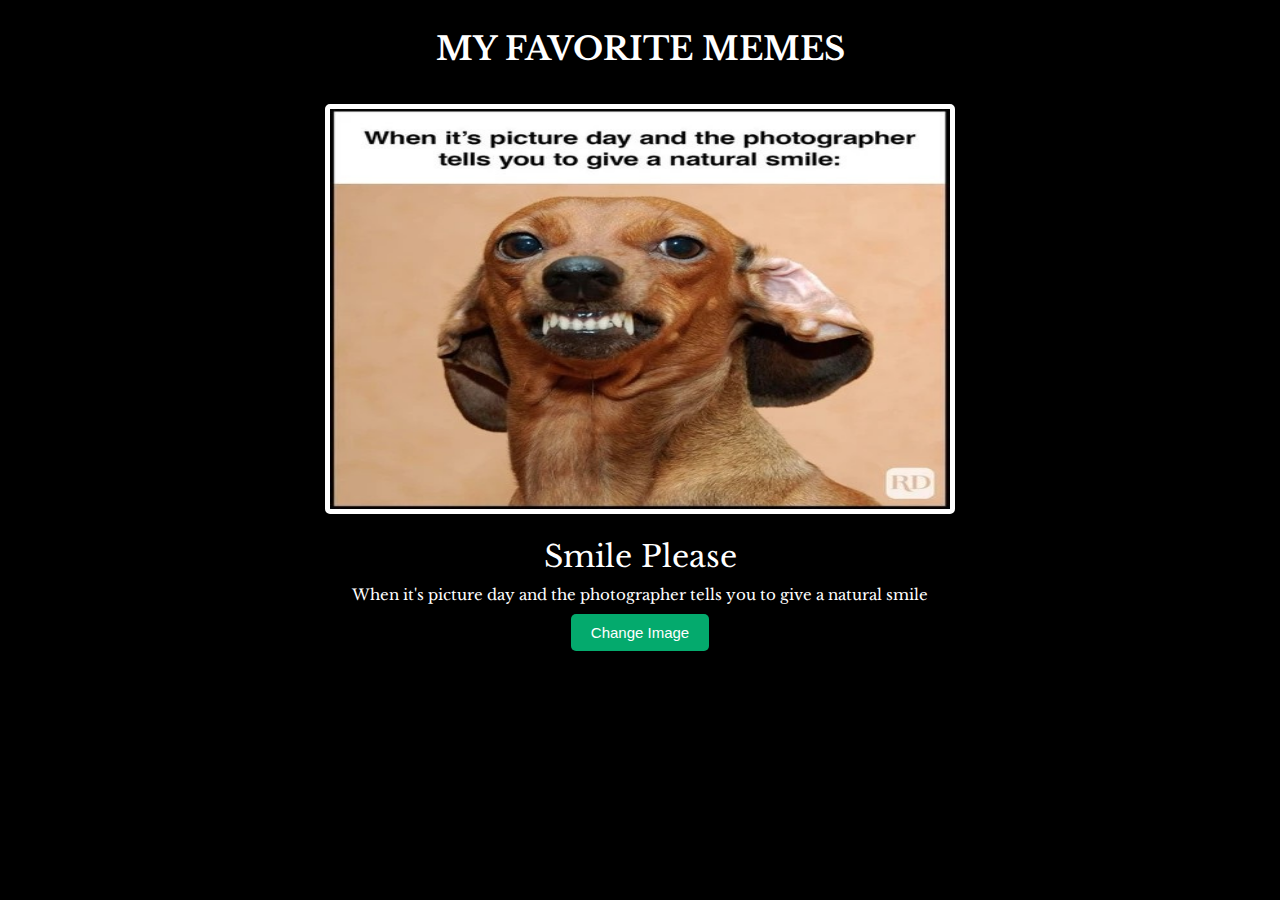
<file: index.html>
<!DOCTYPE html>
<html lang="en">
<head>
    <meta charset="UTF-8">
    <meta name="viewport" content="width=device-width, initial-scale=1.0">
    <title>Motivational Meme Gallery</title>
    
    <!-- GOOGLE FONTS -->
    <link href="https://fonts.googleapis.com/css2?family=Libre+Baskerville:ital,wght@0,400;0,700;1,400&display=swap" rel="stylesheet">
    <!--STYLE SHEET LINNK-->
    <link rel="stylesheet" href="style.css">
    
</head>
<body class="body">

    <h1>MY FAVORITE MEMES</h1>
    <!--IMAGE GALLERY-->
    <div class="photo-gallery">
        <img id = "images" src="img5.jpg"  width="620" height="400">
        <div id = "caption" class="caption">Smile Please</div>
        <div id = "desc"class="text-style">When it's picture day and the photographer tells you to give a natural smile</div>
    </div>
    <!--BUTTON TO CHANGE PICTURE-->
    <div>
    <button class="button" onclick="changeImage()">Change Image</button>
    </div>
    <!--LOADING JAVA SCRIPT-->
    <script>
    
        
    //list of images
    let images =  [ 
        "img1.jpg",
        "img2.jpg",
        "img3.jpg",
        "img4.jpg", 
        "img5.jpg"
    ];

    //list of titles*/
    let img_title = [
    "Life is short", 
    "Rock",
    "More options",
    "Diet",
    "Smile Please"
    ];

    /*list of image descrption*/
    let img_desc =[
    "One day you're young, the nex day you're sitting at the edge of your bed like this..",
    "When you put your 'big rocks' in first, but they're all Dwayne Johnson.",
    "When your boss ask you to implement both option1 and option2",
    "When you are on see food Diet",
    "When it's picture day and the photographer tells you to give a natural smile"

    ];
    /*global veriable to control images, title and description lists*/
    let i=0;
    /*function on click*/
    function changeImage() {
    let imageContainer = document.getElementById('images');
    // Change the source of the image
    if (i<5)
    {
        imageContainer.src = images[i];
        document.getElementById("caption").innerHTML=img_title[i];
        document.getElementById("desc").innerHTML=img_desc[i];
    }
    else{
        i=0
        imageContainer.src = images[i];
        document.getElementById("caption").innerHTML=img_title[i];
        document.getElementById("desc").innerHTML=img_desc[i];
    }
    i++;
    }
    </script>
</body>
</html>
</file>
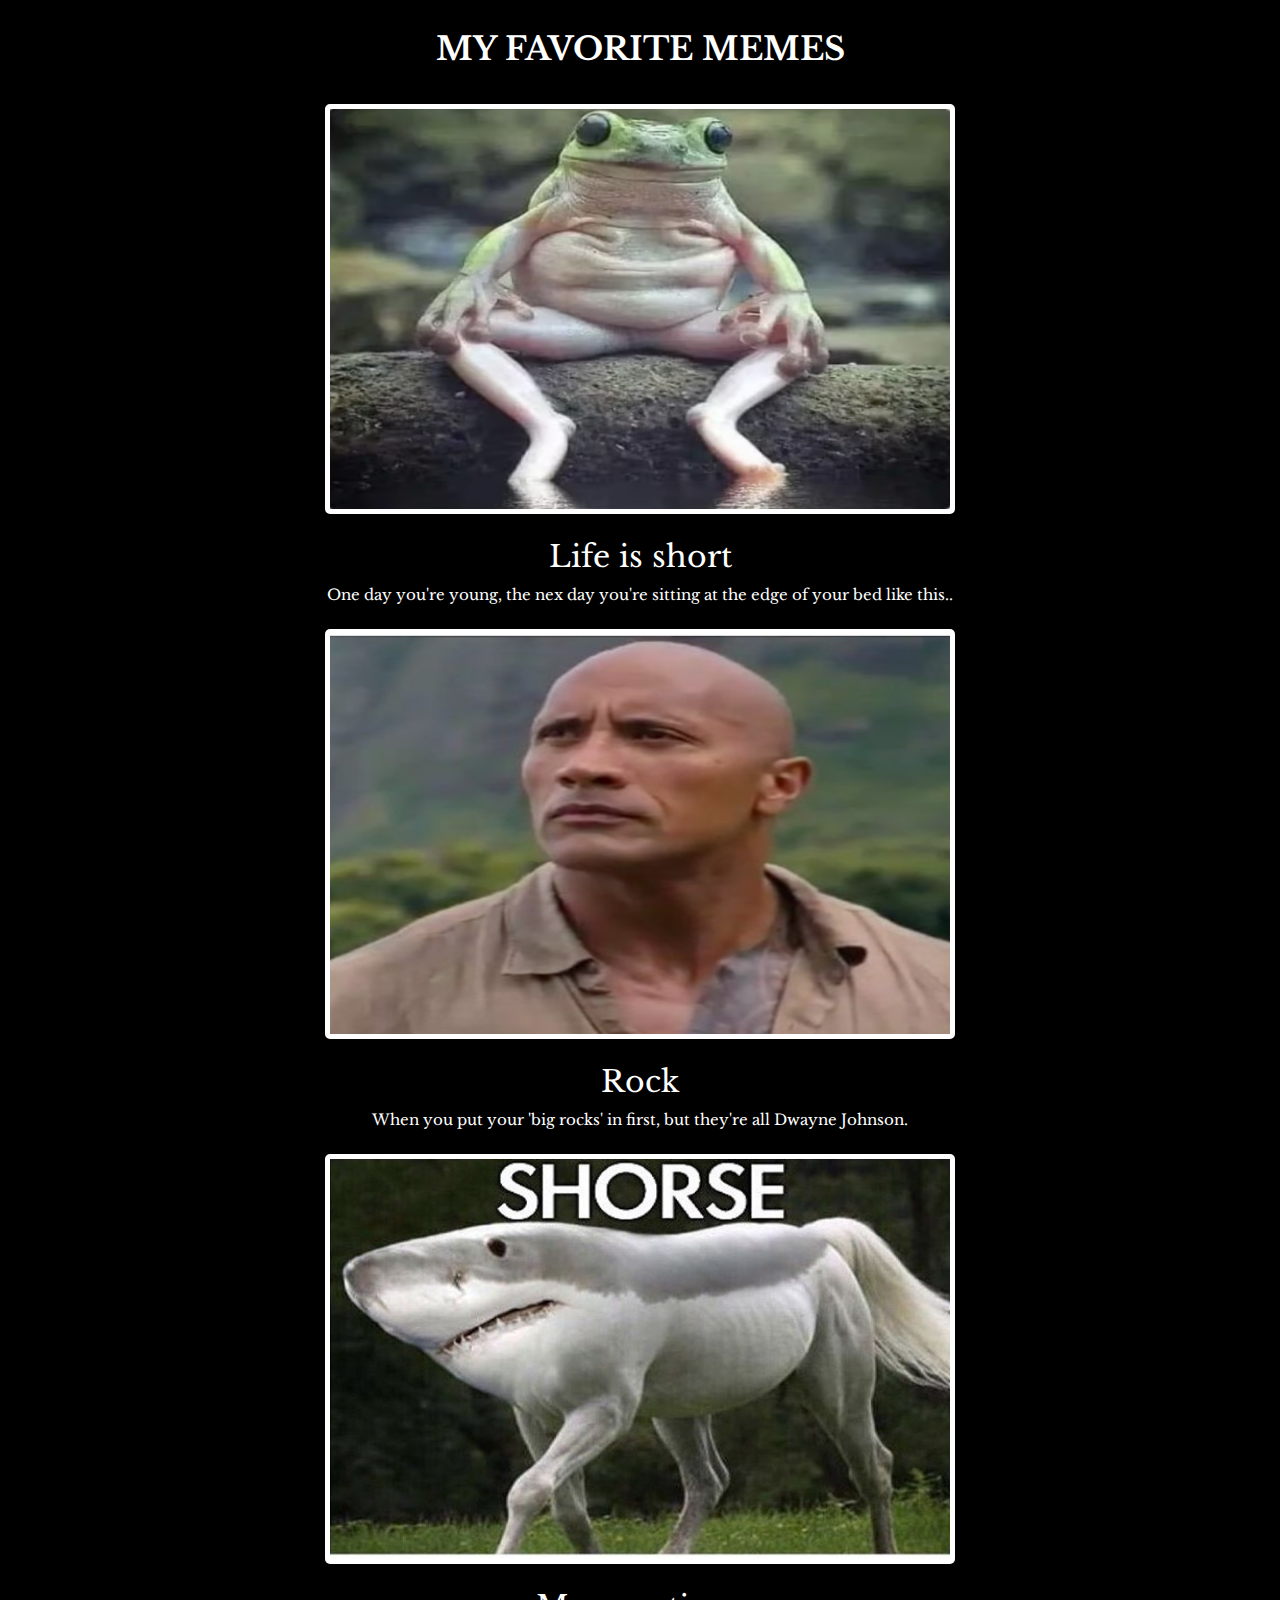
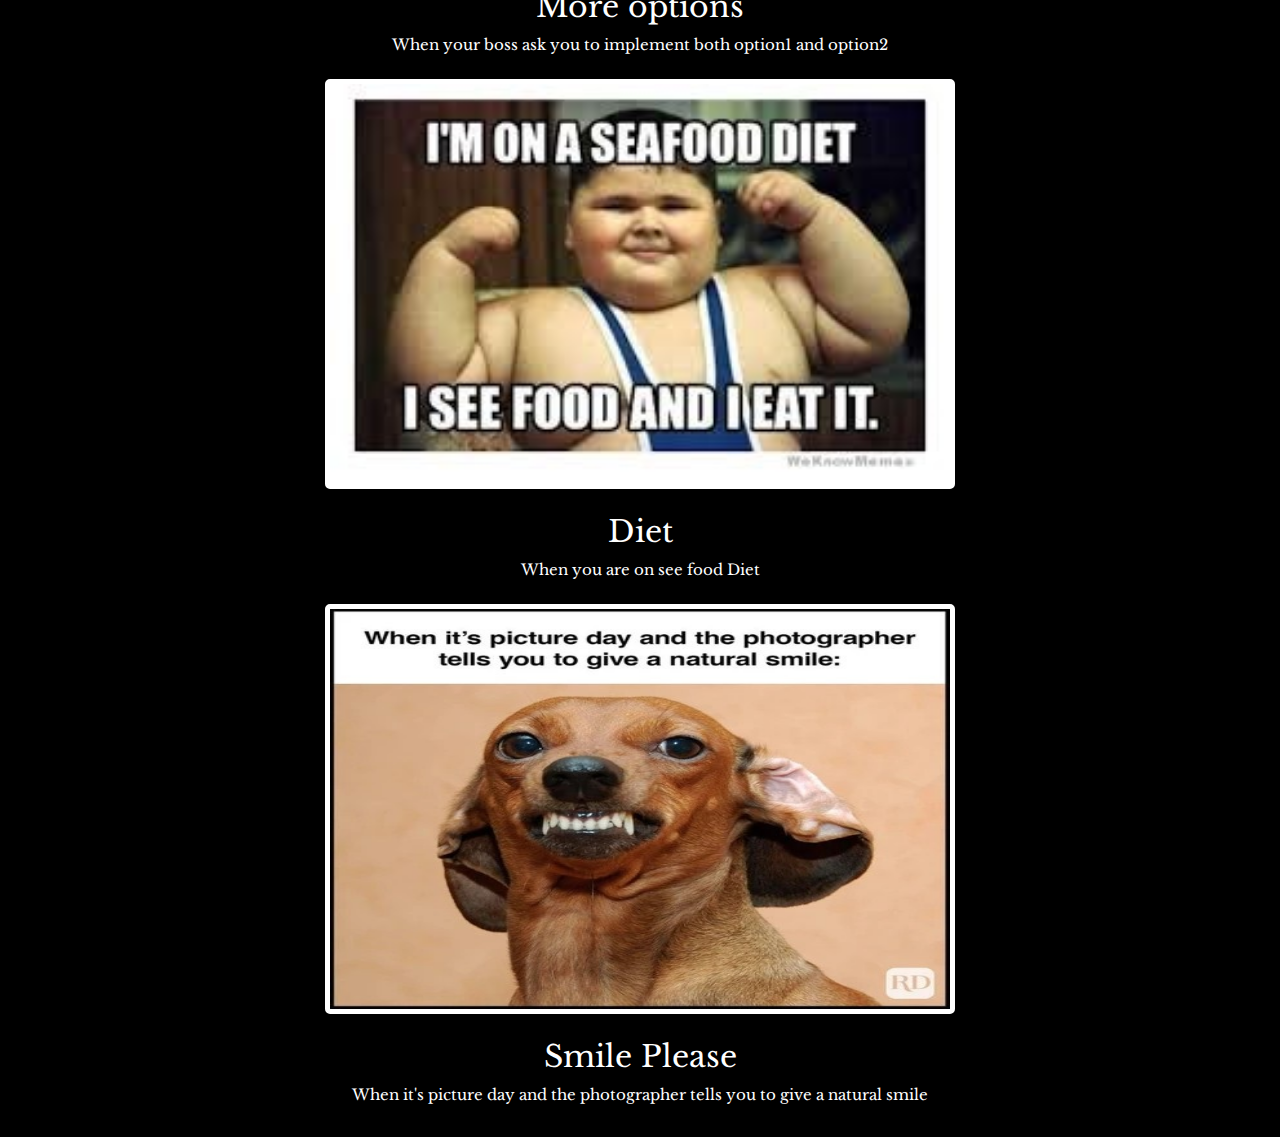
<file: test.html>
<!DOCTYPE html>
<html lang="en">
<head>
    <meta charset="UTF-8">
    <meta name="viewport" content="width=device-width, initial-scale=1.0">
    <title>Motivational Meme Gallery</title>
    
    <!-- GOOGLE FONTS -->
    <link href="https://fonts.googleapis.com/css2?family=Libre+Baskerville:ital,wght@0,400;0,700;1,400&display=swap" rel="stylesheet">
    <!--STYLE SHEET LINNK-->
    <link rel="stylesheet" href="style1.css">
    
</head>
<body class="body">

    <h1>MY FAVORITE MEMES</h1>
    <!--IMAGE GALLERY-->
    <div class="photo-gallery">
        <img id = "images" src="img1.jpg"  width="620" height="400">
        <div id = "caption" class="caption">Life is short</div>
        <div id = "desc"class="text-style">One day you're young, the nex day you're sitting at the edge of your bed like this..</div>
    </div>

    <div class="photo-gallery">
        <img id = "images" src="img2.jpg"  width="620" height="400">
        <div id = "caption" class="caption">Rock</div>
        <div id = "desc"class="text-style">When you put your 'big rocks' in first, but they're all Dwayne Johnson.</div>
    </div>

    <div class="photo-gallery">
        <img id = "images" src="img3.jpg"  width="620" height="400">
        <div id = "caption" class="caption">More options</div>
        <div id = "desc"class="text-style" >When your boss ask you to implement both option1 and option2</div>
    </div>
    <div class="photo-gallery">
        <img id = "images" src="img4.jpg"  width="620" height="400">
        <div id = "caption" class="caption">Diet</div>
        <div id = "desc"class="text-style">When you are on see food Diet</div>

    <div class="photo-gallery">
        <img id = "images" src="img5.jpg"  width="620" height="400">
        <div id = "caption" class="caption">Smile Please</div>
        <div id = "desc"class="text-style">When it's picture day and the photographer tells you to give a natural smile</div>
    </div>
</body>
</html>
</file>
<file: style.css>
/*style shhet*/

/*heading style*/
h1 {
    text-align: center;
    color: white;
    margin-bottom: 35px;
}

/*body style*/
.body {
    font-family: 'Libre Baskerville', serif;
    background-color: black;
    color: white;
    margin: 5;
    display: flex;
    justify-content: center;
    align-items: center;
    min-height: 10vh;
    flex-direction: column;
}

/*text style*/
.text-style{
    font-family: 'Libre Baskerville', serif;
    font-size: 15px;
    text-align: center;
    color: white;
    background-color: black;
    
}

/*description style*/
.desc {

    text-align: center;
    color: white;
    background-color: black;
    margin-bottom:20px ;
  }

/*image caption or title style*/
.caption {
    background-color: black;
    text-align: center;
    font-size: 30px;
    color: white;
    margin-bottom:10px ;
}

/*image container style*/
.photo-gallery img {
  background-color: black;
  position: relative;
  overflow: hidden;
  border: 5px solid white;
  border-radius: 5px;
  margin-bottom: 20px;
  
}

/*image mouse hover*/
.photo-gallery:hover img {
  transform: scale(1.1); /* Zoom in on hover */
  filter: brightness(0.9);
}

/*button style*/
.button {
  background-color: #04AA6D; 
  border: none;
  color: white;
  padding: 10px 20px;
  text-align: center;
  display: inline-block;
  font-size: 15px;
  border-radius: 5px;
  margin: 10px;
  margin-bottom: 20px;
  }
</file>
<file: style1.css>
/*style shhet*/

/*heading style*/
h1 {
    text-align: center;
    color: white;
    margin-bottom: 35px;
}

/*body style*/
.body {
    font-family: 'Libre Baskerville', serif;
    background-color: black;
    color: white;
    margin: 5;
    display: flex;
    justify-content: center;
    align-items: center;
    min-height: 10vh;
    flex-direction: column;
}

/*text style*/
.text-style{
    font-family: 'Libre Baskerville', serif;
    font-size: 15px;
    text-align: center;
    color: white;
    background-color: black;
    margin-bottom: 25px;
    
}

/*description style*/
.desc {

    text-align: center;
    color: white;
    background-color: black;
    margin-bottom:20px ;
  }

/*image caption or title style*/
.caption {
    background-color: black;
    text-align: center;
    font-size: 30px;
    color: white;
    margin-bottom:10px ;
}

/*image container style*/
.photo-gallery img {
  background-color: black;
  position: relative;
  overflow: hidden;
  border: 5px solid white;
  border-radius: 5px;
  margin-bottom: 20px;
  
}

/*image mouse hover*/
.photo-gallery:hover img {
  transform: scale(1.1); /* Zoom in on hover */
  filter: brightness(0.9);
}

/*button style*/
.button {
  background-color: #04AA6D; 
  border: none;
  color: white;
  padding: 10px 20px;
  text-align: center;
  display: inline-block;
  font-size: 15px;
  border-radius: 5px;
  margin: 10px;
  margin-bottom: 20px;
  }
</file>
